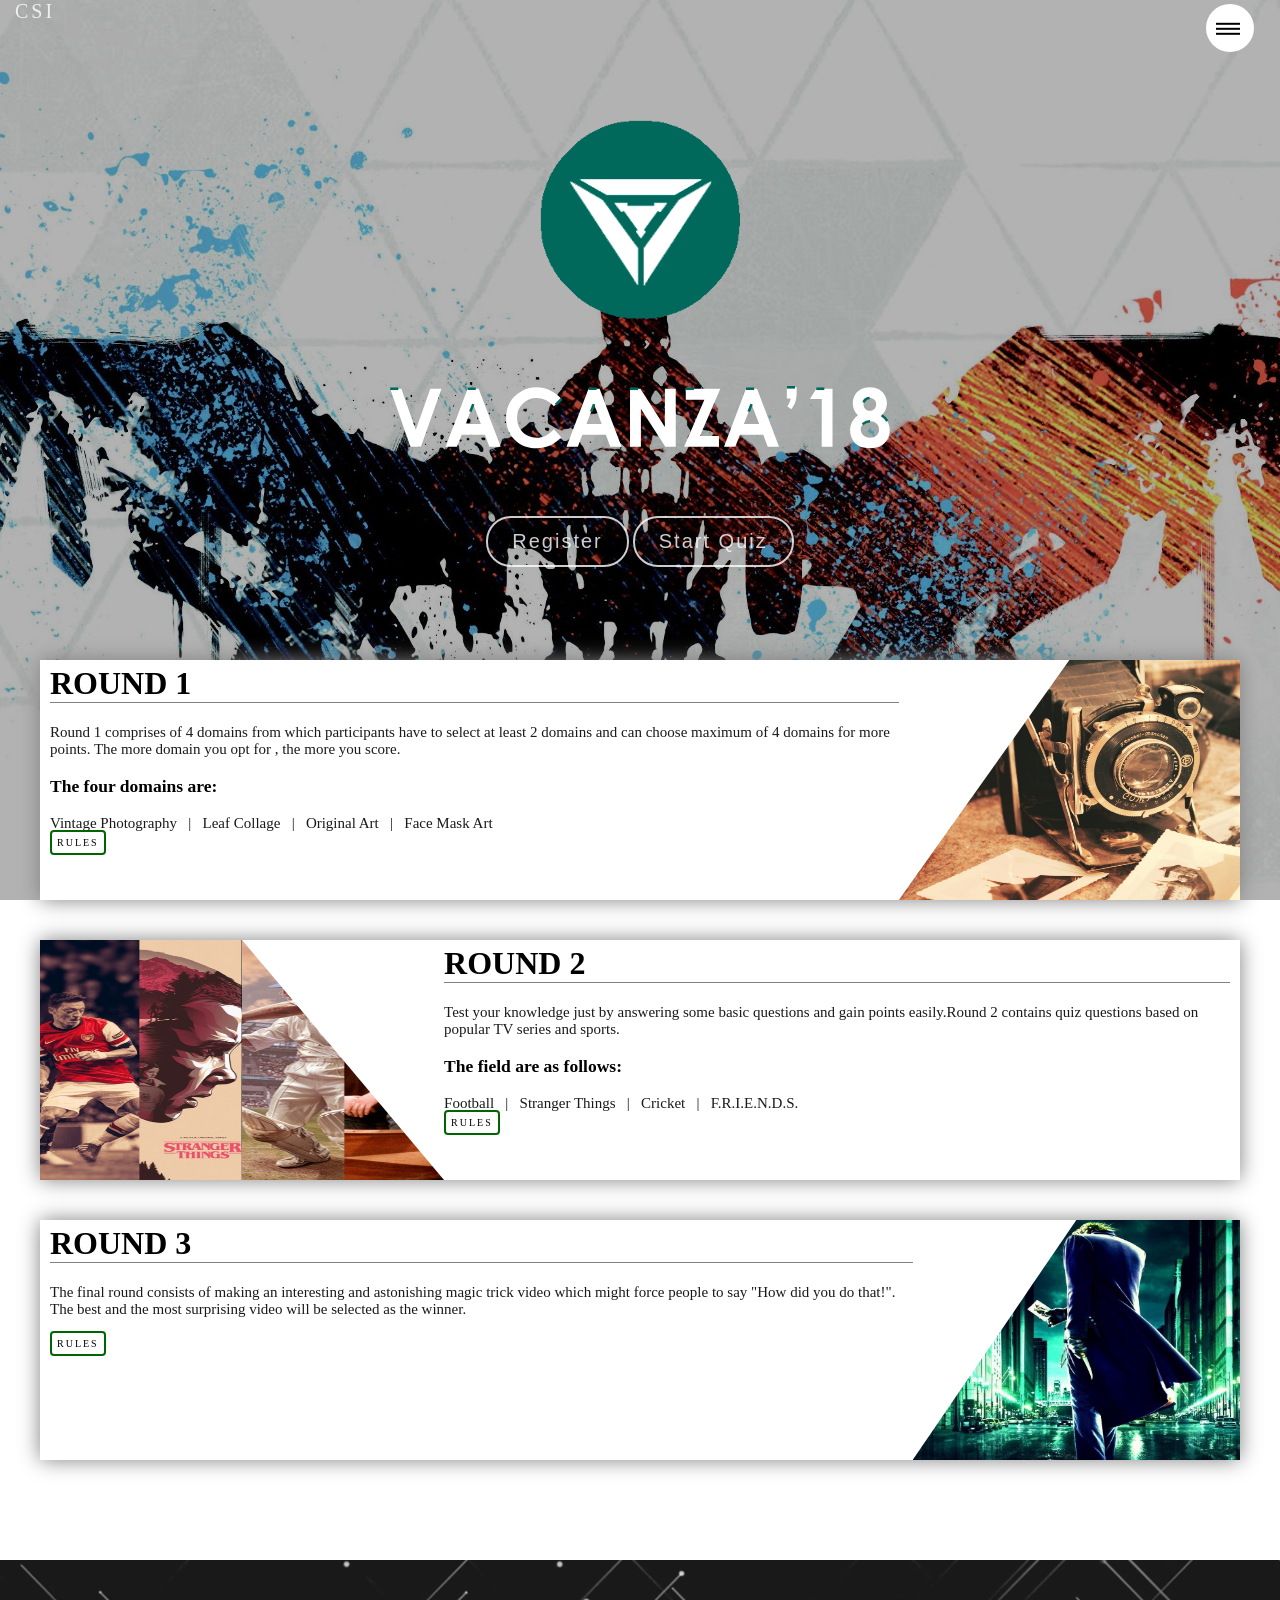
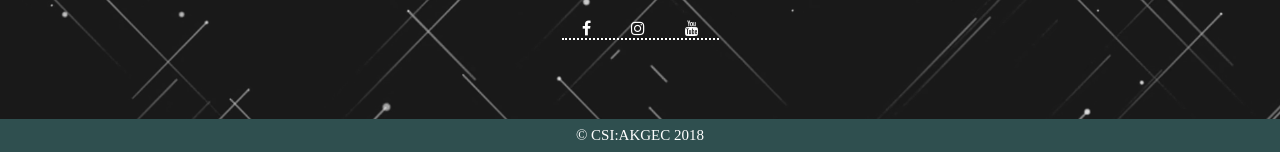
<file: index.html>
<!DOCTYPE html>
<html>
<head>
	<meta charset="utf-8">
	<title>VACANZA</title>
	<link rel="stylesheet" href="https://cdnjs.cloudflare.com/ajax/libs/font-awesome/4.7.0/css/font-awesome.min.css">
	<link rel="stylesheet" href="stylesheet2.css">
</head>
<body>
	<header>
	<div class="nav">
		<div class="nav-logo">
			<a href="https://csiakgec.in/" class="csi">CSI</a>
		</div>
		<div class="nav-content">
		<input type="checkbox" class="nav-checkbox" id="nav-toggle">
                <label for="nav-toggle" class="nav-icon">
                   <span class="nav-bar">&nbsp;</span>
                </label>
			<div class="nav-link link1">
				<a href="#" class="nav-link">Home</a>
			</div>
			<div class="nav-link link2">
				<a href="#" class="nav-link">Rounds</a>
			</div>
			<div class="nav-link link3">
				<a href="#" class="nav-link">Quizes</a>
			</div>
           </div>
          </div>
        <div class="header-content">
		<div class="container">
			<div class="background"></div>
          <img class="logo" src="logo.png">
			<img class="text-logo" src="vac.svg">
			<div class="btn-wrapper">
				<a href="#" class="btn Register">Register</a>
				<a href="#" class="btn Start-Quiz">Start Quiz</a>
			</div>
		</div>
	</div>
</header>
	<main>
           <div class="container">
           	<div class="box">
			<div class="right-content">
			<h1 class="heading">Round 1</h1>
			<div class="right-para">
			<p>Round 1 comprises of 4 domains from which participants have to select at least 2 domains and can choose maximum of 4 domains for more points. The more domain you opt for , the more you score.</p>
			<h3 class="sub-heading">The four domains are:</h3>
			Vintage Photography &nbsp; | &nbsp; Leaf Collage &nbsp; | &nbsp; Original Art &nbsp; | &nbsp; Face Mask Art
		</div>
		<a href="#">RULES</a>
	</div>

	<div class="right-image-box">
	<img class="round-1-image" src="vintage.jpg">
</div>
</div>
<div class="box">
    <div class="left-image-box">
	<img class="round-2-image" src="quiz.jpg">
</div>
    <div class="left-content">
	<h1 class="heading">Round 2</h1>
	<div class="left-para">
		<p>Test your knowledge just by answering some basic questions and gain points easily.Round 2 contains quiz questions based on popular TV series and sports.</p>
		<h3 class="sub-heading">The field are as follows:</h3>
		Football &nbsp; | &nbsp; Stranger Things &nbsp; | &nbsp; Cricket &nbsp; | &nbsp; F.R.I.E.N.D.S.
	</div>
	<a href="#">RULES</a>
</div>
</div>
<div class="box">
	<div class="right-content">
	<h1 class="heading">Round 3</h1>
	<div class="right-para">
		<p>The final round consists of making an interesting and astonishing magic trick video which might force people to say "How did you do that!". The best and the most surprising video will be selected as the winner.</p>
	</div>
	<a href="#">RULES</a>
</div>
	<div class="right-image-box">
	<img class="round-3-image" src="magic.jpg">
</div>
</div>
</div>
</main>
<footer>
	<div class="footer-logos">
		<a href="https://www.facebook.com/csi.akg/" class="social">
			<i class="fa fa-facebook"></i>
		</a>
		<a href="https://www.instagram.com/csi_akgec/" class="social">
			<i class=" fa fa-instagram"></i>
		</a>
		<a href="https://www.youtube.com/channel/UCrxGbgXygspoAIk5zhOClVQ" class="social">
			<i class=" fa fa-youtube"></i>
		</a>
	</div>
	<p class="copyright">&copy; CSI:AKGEC 2018</p>
</footer>
</body>
</html>
</file>
<file: stylesheet2.css>
html,body,div {
	margin:0;
	padding:0;
	box-sizing: inherit;
}

.nav {
	font-size:20px;
	position: fixed;
	flex-direction: row;
    justify-content: space-between;
    width:100%;
    padding-top: 0;
}
.nav-logo .csi {
	text-decoration: none;
	color:white;
	letter-spacing: 3px;
	font-weight: 500;
	font-family:fantasy;
	padding:15px;
	opacity:.8;
}
.nav-logo .csi:hover {
    color:darkblue;
} 
.header-content {
	justify-content: center;
	display: flex;
	margin-top:0; 
	text-align: center;
	height:620px;
}
.background {
	display: block;
    width: 100%;
    height: 100%;
    overflow: hidden;
    position: absolute;
    top: 0;
    left: 0;
    z-index: -1;
    background-size:cover;
	background-position: center;
	background-repeat: no-repeat;
	background-image: url(background1.png);
}
.background::before {
	display: block;
	content: " ";
	position:absolute;
	height:100%;
	width:100%;
	opacity: .3;
	background:black;
	background-size: cover;
}
.logo {
	position: relative;
	margin-top: 120px;
	width:200px;
	transition: all .5s;
}
.logo:hover {
	transform:scale(1.2) rotate(720deg);
}
.text-logo {
	position: relative;
	margin-top: 60px;
	width:100%;
}
.btn {
	font-family: sans-serif;
	padding:12px 24px;
	margin-top: 60px;
	font-size: 20px;
	font-weight:500;
	color:white;
	background-color: transparent;
	letter-spacing: 2px;
	text-align:center; 
	display:inline-block;
	border-radius: 25px;
    border: 2px solid white;
	opacity:0.8;
	text-decoration:none;
}
.btn:hover {
	border:white;
	font-weight:500;
	background-color:white;
	color:#000000;

}
.container .box {
	height:240px;
    position:relative;
    display: flex;
    width:1200px;
    margin:40px auto;
    box-shadow: 0 0px 20px grey;
    overflow:hidden;
    background: #fff;
}
.right-image-box {
	flex: 0 1 40%;
	overflow: hidden;
}
.round-1-image {
	top:0;
	left:0;
	float:right;
	width: 100%;
    height: 100%;
	clip-path: polygon(50% 0, 100% 0, 100% 100%, 0 100%);
    background-repeat: no-repeat;
    background-size: cover;
}
.left-image-box {
	flex: 0 1 40%;
	overflow: hidden;
}
.round-2-image {
	top:0;
	right:0;
	width: 100%;
    height: 100%;
    clip-path: polygon(0 0, 50% 0, 100% 100%, 0 100%);
    background-repeat: no-repeat;
    background-size: cover; 
}
.round-3-image {
	top:0;
	left:0;
	float:right;
	width: 100%;
    height: 100%;
    clip-path: polygon(50% 0, 100% 0, 100% 100%, 0 100%);
    background-repeat: no-repeat;
    background-size: cover;
}
.heading {
	margin-top:5px;
	text-transform: uppercase;
	border-bottom: 0.5px solid grey;
}
.right-para {
	color:#1a1a1a;
	font-weight: 400;
	font-size:15px;
}
.right-content {
	font-family:cursive;
	margin-left: 10px;
}
.left-content {
	font-family: cursive;
	margin-right: 10px;
}
.left-para {
	color:#1a1a1a;
	font-weight: 400;
	font-size:15px;
}
.sub-heading {
    color:black;
}
.box a {
	text-decoration: none;
	font-size: 10px;
	padding:5px;
	font-weight: 200;
	color:black;
	letter-spacing: 2px;
	border:2px solid darkgreen;
	border-radius:4px;
}
.box a:hover {
	background-color: #004d40;
	color:white;
	box-shadow:0 0 5px grey;
}
footer {
	margin-top: 100px;
    height: 12rem;
    display: flex;
    flex-direction: column;
    align-items: center;
    position: relative;
    overflow: hidden;
} 
footer::before {
	content:" ";
	width:100%;
	height:100%;
	position: absolute;
	background-blend-mode: color;
    background-size:cover;
    background-image: linear-gradient(to bottom ,#696969 ,#696969), url(footer.png);
	animation: animate 15s infinite ; 
}
@keyframes animate {
  0% {
    transform: scale(1);
     }
  50% {
    transform: scale(1.1);
     }
  100% {
    transform: scale(1);
     }
     }
 p.copyright {
	color: white;
    font-size: 15px;
    background:#2F4F4F;
    padding: 8px 0;
    margin-top: auto;
    align-self: stretch;
    text-align: center;
    margin-bottom: 0;
    z-index: 15;
}
.footer-logos {
	display: flex;
	margin: 60px 0;
	align-items: center;
	z-index: 15;
	border-bottom: 2px dotted white;
}
.footer-logos a {
	padding: 0 20px;
	color:white;
	transition: all .2s ease-in-out;
}
.footer-logos a:hover {
	cursor:pointer;
	-webkit-transform: rotate(360deg) scale(1.6);
}
.nav-content {
	float: right;
	display: flex;
	align-items: center; 
	justify-content:space-between; 
	height:10px;
	margin-right: 80px;
    transition: all 0.3s ease-in-out;
}
.nav-checkbox {
	display: none;
}
.nav-link {
	margin-right:5px;
    margin-top: -150px;
    background: black;
    opacity: 0.7;
    padding:2px 6px;
    border-radius: 6px;
    text-transform: uppercase;
    font-weight: 400;
    opacity: .7
    font-size:20px;
    z-index: 200;
}
.nav-link a{
	text-decoration: none;
	text-transform: uppercase;
    color:white;
}
.nav-link a:hover {
	background-color:transparent;
	color:blue;
	transition: all .3s ease-in-out;
}
.nav-icon {
	width: 3rem;
    height: 3rem;
    background: white;
    border-radius: 100px;
    position: absolute;
    right:2%;
    transition: all 0.1s ease-in-out;
    z-index: 250;
}
.nav-bar {
    height:.15rem;
    width:1.5rem;
    margin:0 22px;
    top:25px;
    display: inline-block;
    transform: translateY(-50%) translateX(-50%);
    position: relative; 
    background-color: black;
}
.nav-bar::before {
	content:" ";
    top: -5px;
    height:.15rem;
    width:1.5rem;
    position: absolute;
    left: 0; 
    margin:0 0;
    display: inline-block;
    transition: all 0.3s ease;
    background-color: black;
}
.nav-bar::after {
	content:" ";
	height:.15rem;
    width:1.5rem;
    position: absolute;
    top: 5px;
    left: 0; 
    margin:0 0;
    display: inline-block;
    transition: all 0.3s ease;
    background-color: black;
}
.nav-icon:hover {
	cursor: pointer;
}
.nav-icon:hover .nav-bar:before {
    top: -0.9rem; 
}
.nav-icon:hover .nav-bar:after {
    top: 0.9rem; 
}
.nav-checkbox:checked ~ .nav-link {
    margin-top: 0;
}

.nav-checkbox:checked + .nav-icon .nav-bar {
    background-color: transparent; 
}
.nav-checkbox:checked + .nav-icon .nav-bar::before {
    top: 0;
    transform: rotate(135deg); 
}
.nav-checkbox:checked + .nav-icon .nav-bar::after {
    top: 0;
    transform: rotate(-135deg); 
}
.link1, .link2 ,.link3 {
	text-decoration: none;
	color:#fff;
	transition: all .3s ease;
}
</file>
